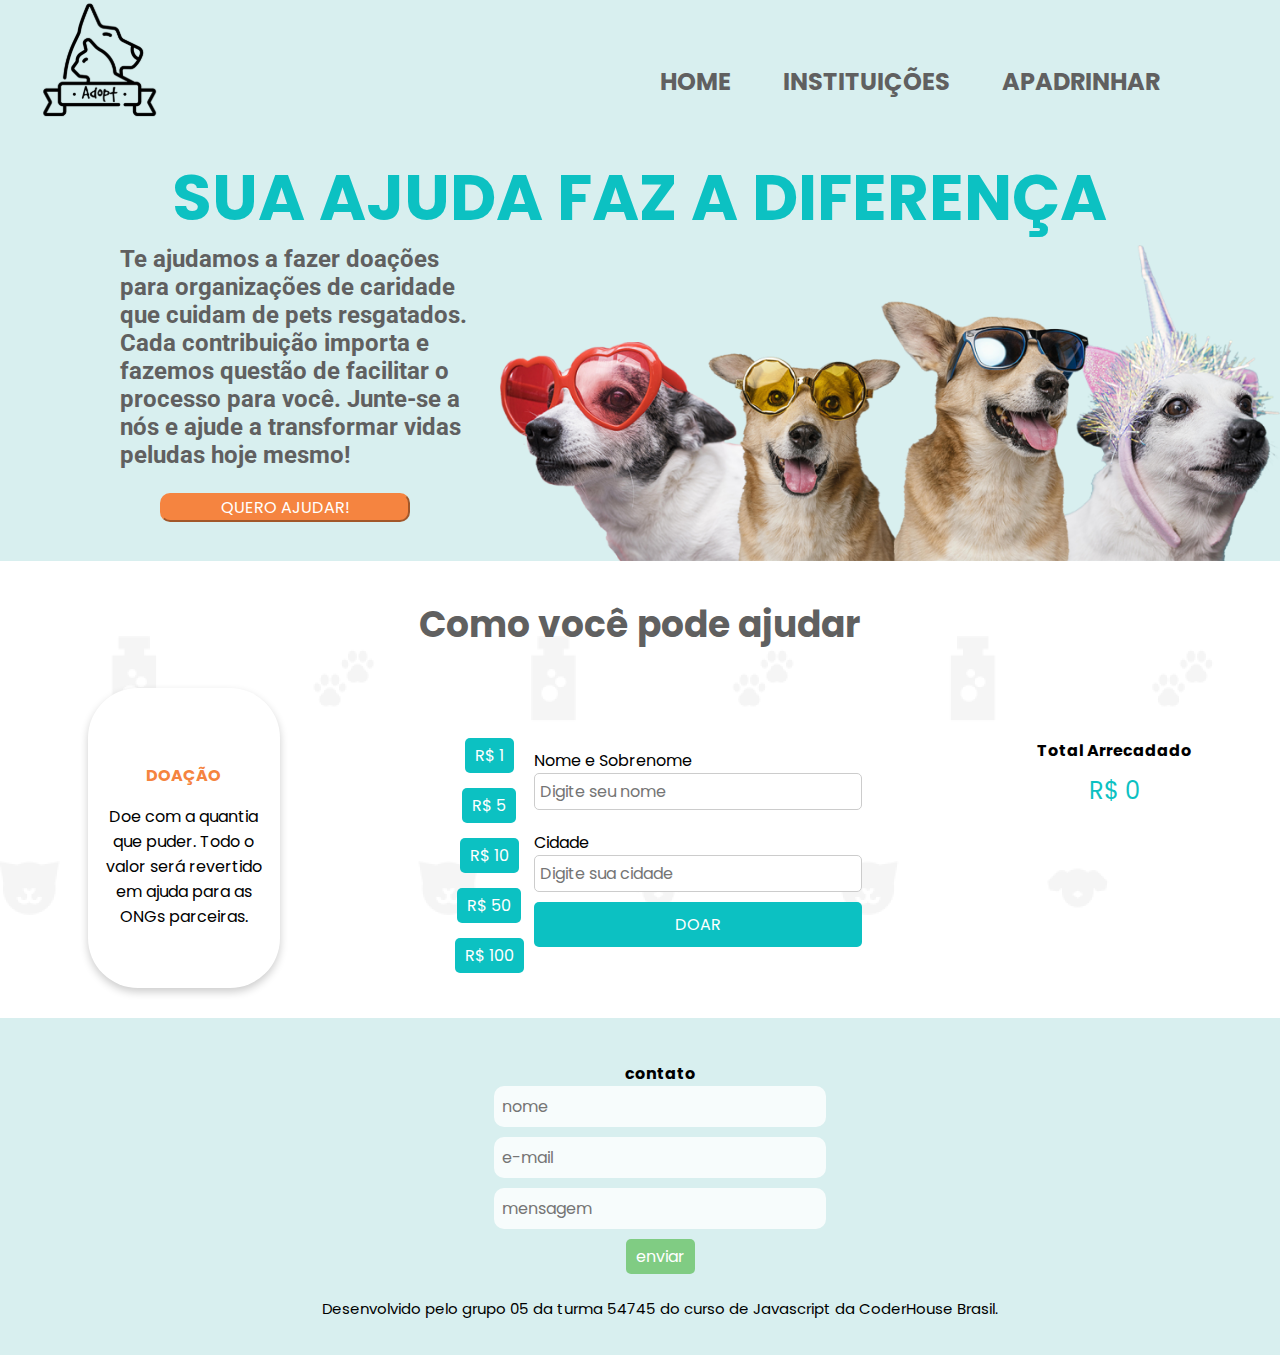
<file: index.html>
<!DOCTYPE html>
<html lang="pt-BR">

<head>
  <meta charset="UTF-8" />
  <meta name="viewport" content="width=device-width, initial-scale=1.0" />
  <link rel="stylesheet" href="./Css/index.css" />
  <title>Home</title>
</head>

<body>
  <div class="grid">
    <header class="cabecalho">
      <div class="header_superior">
        <div class="imagem__cabecalho">
          <a href="./index.html">
            <img class="logo" src="./Assets/logo 1.svg" alt="logo Adopt" /> </a><!--logo-->
        </div>
        <div class="links_header_container">
          <a class="links__header" href="./index.html">Home</a>
          <a class="links__header" href="./Pages/Instituições/intituicoes.html">Instituições</a>
          <a class="links__header" href="./Pages/Apadrinhar/apadrinhar.html">Apadrinhar</a>
        </div>
      </div>
      <h1 class="header_title">sua ajuda faz a diferença</h1>
      <!--header superior-->

      <div class="header_inferior">
        <div class="paragrafo_header_inferior">
          <p>
            Te ajudamos a fazer doações para organizações de caridade que
            cuidam de pets resgatados. Cada contribuição importa e fazemos
            questão de facilitar o processo para você. Junte-se a nós e ajude
            a transformar vidas peludas hoje mesmo!
          </p>
          <div>
            <button>QUERO AJUDAR!</button>
          </div>
        </div>

        <div class="imagem_header_inferior">
          <img src="./Assets/petprincipal 1.png" alt="" />
        </div>
      </div>
      <!--header inferior-->
    </header>

    <section class="apadrinhar">
      <div class="container_titulo_apadrinhar">
        <h1 class="titulo_apadrinhar">Como você pode ajudar</h1>
      </div>

      <div class="container_card_doacao_apadrinhar">
        <div class="card_apadrinhar">
          <h3>doação</h3>
          <p>
            Doe com a quantia que puder. Todo o valor será revertido em ajuda
            para as ONGs parceiras.
          </p>
        </div>

        <div class="container_doacao">
          <div class="opcoes_doacao">
            <button class="botao_doacao" data-valor="1">R$ 1</button>
            <button class="botao_doacao" data-valor="5">R$ 5</button>
            <button class="botao_doacao" data-valor="10">R$ 10</button>
            <button class="botao_doacao" data-valor="50">R$ 50</button>
            <button class="botao_doacao" data-valor="100">R$ 100</button>
          </div>
          <div class="dados_doacao">
            <label for="nome">Nome e Sobrenome</label>
            <input type="text" id="nome" placeholder="Digite seu nome" required>
            <p id="erro-nome" class="erro-campos" style="color: red; display: none;"></p>
            <label for="cidade">Cidade</label>
            <input type="text" id="cidade" placeholder="Digite sua cidade" required>
            <p id="erro-cidade" class="erro-campos" style="color: red; display: none;"></p>
            <button id="btnDoar">DOAR</button>
            <p id="erro-total" class="erro-campos" style="color: red; display: none;">Preencha todos os
              campos.</p>
          </div>
        </div>

        <div class="total_doacoes">
          <h3>Total Arrecadado</h3>
          <p id="totalArrecadado">R$ 0</p>
        </div>

      </div>
    </section>

  </div>
  <footer class="footer">
    <div class="contatoFooter">
      <h3>contato</h3>
      <label for="inputNome"></label>
      <input type="name" id="" name="inputNome" placeholder="nome" /> <br />
      <label for="inputEmail"></label>
      <input type="text" id="" name="inputNumero" placeholder="e-mail" />
      <br />
      <label for="inputMensagem"></label>
      <input type="text" id="" name="inputData" placeholder="mensagem" />
      <br />
      <input type="submit" value="enviar" /> <br />
      <br>
      Desenvolvido pelo grupo 05 da turma 54745 do curso de Javascript da
      CoderHouse Brasil.
    </div>
  </footer>
  <script src="./Scripts/index.js"></script>
</body>

</html>
</file>
<file: Css/index.css>
@import url("./header.css");
@import url('https://fonts.googleapis.com/css2?family=Poppins:wght@400;700&display=swap');
@import url('https://fonts.googleapis.com/css2?family=Roboto:wght@400;700&display=swap');


:root {
    --laranja: #F58440;
    --laranja-claro: #fac3a1;
    --azul: #0CC1C2;
    --font-preto: #606060;
    --branco: #FFFFFF;
    --azul-claro: rgba(216, 239, 239, 2)
}

*{
    margin: 0;
    padding: 0;   
    font-family: "Poppins", sans-serif;
    font-size: 16px;
   
    
}

body{
    background-image: url("../Assets/Rectangle10.png");
    overflow-x: hidden;
}

.grid{

    margin: 0 0%;      
    display: grid;  
    grid-template-columns:1fr 10fr 1fr;    
    grid-template-areas:
    "cabecalho cabecalho cabecalho "    
    "apadrinhar apadrinhar apadrinhar"  
    "apadrinhar apadrinhar apadrinhar"  
    "depoimentos depoimentos  depoimentos"
    "depoimentos depoimentos  depoimentos"
    "rodape   rodape   rodape" 
    "rodape   rodape   rodape" ;
}



.apadrinhar{
    grid-area: apadrinhar;   
}


.titulo_apadrinhar{
font-size: 36px;
color: var(--font-preto);
text-align: center;
margin: 1em;
}


.container_card_doacao_apadrinhar{
    display: flex;
    justify-content: space-around;
    margin-bottom: 30px;
}


.card_apadrinhar{

    background-color: var(--branco);
	border-radius: 50px;
	box-shadow: 0 4px 8px 0 rgba(0, 0, 0, 0.2);
	padding: 1em;
	margin: 1 ;
	width: 10em;
    
	display: flex;
	flex-direction: column;
	align-items: center;
	justify-content: center;
	text-align: center;
}


.card_apadrinhar h3{
text-transform: uppercase;
margin: 1em;
color: var(--laranja);
}


.container_dados_cartao{

}

.posicionamento_dados_cartao{
    display: flex;
}

.container_doacao {
    display: flex;
    justify-content: space-around;
    margin-top: 50px;
  }
  
  .opcoes_doacao {
    display: flex;
    flex-direction: column;
    align-items: center;
    margin-right: 10px;
  }
  
  .botao_doacao {
    margin-bottom: 15px;
    padding: 5px 10px;
    background-color: var(--azul);
    color: var(--branco);
    border: none;
    border-radius: 5px;
    cursor: pointer;
  }
  
  .botao_doacao:hover {
    background-color: var(--laranja);
  }
  
  .dados_doacao {
    display: flex;
    flex-direction: column;
  }
  
  .dados_doacao label {
    margin-top: 10px;
  }
  
  .dados_doacao input {
    margin-bottom: 10px;
    padding: 5px;
    border-radius: 5px;
    border: 1px solid #ccc;
  }
  
  #btnDoar {
    padding: 10px;
    background-color: var(--azul);
    color: var(--branco);
    border: none;
    border-radius: 5px;
    cursor: pointer;
  }
  
  #btnDoar:hover {
    background-color: var(--laranja);
  }
  
  .erro-campos {
    margin-top: 10px;
  }
  
  .total_doacoes {
    margin-top: 50px;
    text-align: center;
  }
  
  .total_doacoes h3 {
    margin-bottom: 10px;
  }
  
  #totalArrecadado {
    font-size: 24px;
    color: var(--azul);
  }
  
  .botao_doacao.selecionado {
    background-color: #F58440;
    color: white;
}


  .footer {
    position: relative;
    bottom: 0;
    text-align: center;
    width: 100%;
    background-color: #D8EFEF;
    padding: 20px;
  }
  
  .contatoFooter {
    padding: 15px;
    margin-top: 8px;
    font-size: 15px;
  }
  
  .contatoFooter input[type="name"],
  .contatoFooter input[type="text"] {
    margin-bottom: 10px;
    padding: 8px;
    border-radius: 10px;
    border: none;
    background-color: rgba(255, 255, 255, 0.8);
  }
  
  .contatoFooter input[type="submit"] {
    background-color: #80cc83;
    color: white;
    padding: 5px 10px;
    border: none;
    border-radius: 5px;
    cursor: pointer;
  }
  
  .contatoFooter input[type="submit"]:hover {
    background-color: #45a049;
  }
</file>
